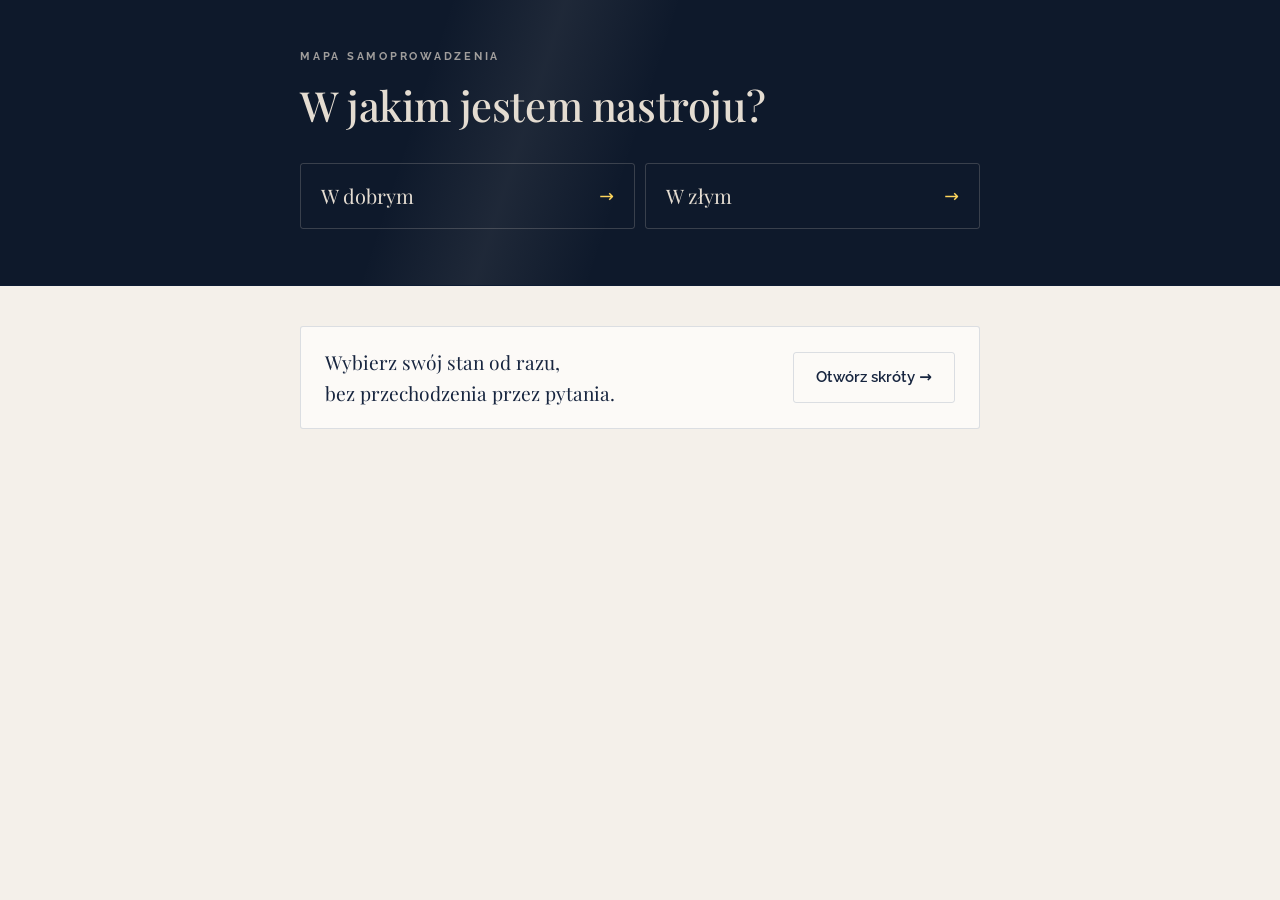
<file: public/mapa/index.html>
<!doctype html>
<html lang="pl">
<head>
<meta charset="utf-8">
<meta name="viewport" content="width=device-width, initial-scale=1, viewport-fit=cover">
<meta name="robots" content="noindex, nofollow">
<link rel="icon" type="image/png" href="/icon-pryzmat.png?v=2">
<link rel="apple-touch-icon" href="/icon-pryzmat.png?v=2">
<link rel="icon" type="image/x-icon" href="/favicon.ico?v=2">
<link rel="shortcut icon" href="/icon-pryzmat.png?v=2">
<style>body{margin:0}img{max-width:100%}[hidden]{display:none!important}</style>
<title>Mapa samoprowadzenia</title>
<link rel="preconnect" href="https://fonts.googleapis.com">
<link rel="preconnect" href="https://fonts.gstatic.com" crossorigin>
<link rel="stylesheet" href="https://fonts.googleapis.com/css2?family=Playfair+Display:ital,wght@0,400;0,500;1,400;1,500&family=Raleway:wght@300;400;500;600;700&display=swap">
<style>
/* Layout: jeden wygląd dla wszystkich. Granatowa scena z pytaniem u góry, pod nią jasne piaskowe tło z kartami. Jeden krok na ekran. */
:root{
  --stage:#0E192B; --stage-fg:#E4DCD1; --stage-muted:rgba(228,220,209,.68); --stage-line:rgba(228,220,209,.2); --stage-hover:rgba(228,220,209,.07);
  --opt-bg:transparent; --opt-hover-line:rgba(255,214,92,.6); --arrow:#FFD65C; --ray:rgba(228,220,209,.08);
  --bg:#F4F0EA; --surface:#FCFAF7; --fg:#17253F; --muted:rgba(23,37,63,.7); --accent:#133167; --line:rgba(19,49,103,.14);
  --quote-bg:rgba(19,49,103,.045);
  --gold:#FFD65C; --on-gold:#0E192B; --focus:#133167; color-scheme:light;
  --display:"Playfair Display",Georgia,"Times New Roman",serif;
  --body:Raleway,system-ui,-apple-system,"Segoe UI",sans-serif;
}
*{box-sizing:border-box}
body{background:var(--bg);color:var(--fg);font-family:var(--body);font-size:17px;line-height:1.6;-webkit-font-smoothing:antialiased}
button{font:inherit;color:inherit;cursor:pointer}
:focus-visible{outline:2px solid var(--focus);outline-offset:3px}

.wrap{padding-left:max(16px,env(safe-area-inset-left,0px));padding-right:max(16px,env(safe-area-inset-right,0px))}
.inner{max-width:680px;margin:0 auto}
.inner.wide{max-width:980px}

/* stage */
.stage{position:relative;overflow:hidden;background:var(--stage);color:var(--stage-fg);padding-block:48px 56px;border-bottom:1px solid var(--line)}
.stage::before{content:"";position:absolute;inset:-20% auto -20% 32%;width:220px;transform:rotate(18deg);background:linear-gradient(90deg,transparent,var(--ray) 50%,transparent);pointer-events:none}
.stage .inner{position:relative}
.stage :focus-visible{outline-color:var(--gold)}
.crumbs{display:flex;flex-wrap:wrap;align-items:center;gap:6px 4px;margin:0 0 22px;padding:0;list-style:none;font-size:11px;font-weight:700;letter-spacing:.2em;text-transform:uppercase}
.crumbs li{display:flex;align-items:center;gap:4px;color:var(--stage-muted)}
.crumbs li+li::before{content:"›";opacity:.6;letter-spacing:0;margin-right:2px}
.crumbs button{background:none;border:0;padding:2px 0;color:var(--stage-muted);font-size:inherit;font-weight:inherit;letter-spacing:inherit;text-transform:inherit;text-decoration:underline;text-decoration-color:var(--stage-line);text-underline-offset:4px}
.crumbs button:hover{color:var(--stage-fg)}
.crumbs [aria-current]{color:var(--stage-fg)}
.eyebrow{font-size:11px;font-weight:700;letter-spacing:.25em;text-transform:uppercase;color:var(--stage-muted);margin:0 0 14px}
h1{font-family:var(--display);font-weight:500;font-size:clamp(1.9rem,4.6vw,2.6rem);line-height:1.18;letter-spacing:-.01em;margin:0;text-wrap:balance}
h1:focus{outline:none}
.lede{color:var(--stage-muted);font-weight:300;font-size:1.05rem;max-width:56ch;margin:16px 0 0}

.opts{display:grid;gap:10px;margin-top:34px}
.opt{display:grid;grid-template-columns:1fr auto;align-items:center;gap:16px;width:100%;text-align:left;background:var(--opt-bg);border:1px solid var(--stage-line);border-radius:3px;padding:18px 20px;color:var(--stage-fg);transition:background .2s,border-color .2s}
.opt:hover{background:var(--stage-hover);border-color:var(--opt-hover-line)}
.opt .l{font-family:var(--display);font-size:1.25rem;line-height:1.3;min-width:0}
.opt .s{display:block;font-family:var(--body);font-size:.88rem;font-weight:300;color:var(--stage-muted);margin-top:4px;line-height:1.5}
.opt.quote .l{font-family:var(--body);font-style:normal;font-size:1.05rem;line-height:1.5}
.opt .arr{font-family:var(--body);font-size:1.1rem;color:var(--arrow)}
.opts.two{grid-template-columns:1fr 1fr}
@media (max-width:560px){.opts.two{grid-template-columns:1fr}}

/* body */
.content{padding-block:40px 72px}
.stack{display:grid;gap:16px}
.label{font-size:11px;font-weight:700;letter-spacing:.24em;text-transform:uppercase;color:var(--accent);margin:0 0 6px}
.card{background:var(--surface);border:1px solid var(--line);border-radius:3px;padding:24px 24px 22px}
.card .top{display:flex;justify-content:space-between;align-items:baseline;gap:12px;flex-wrap:wrap}
.chip{font-size:11px;font-weight:700;letter-spacing:.16em;text-transform:uppercase;color:var(--accent);border:1px solid var(--line);border-radius:3px;padding:3px 8px;white-space:nowrap}
.card h2{font-family:var(--display);font-weight:500;font-size:1.45rem;line-height:1.25;margin:4px 0 10px;text-wrap:balance}
.card p{margin:0 0 10px;color:var(--fg);max-width:62ch}
.card p:last-child{margin-bottom:0}
.when{color:var(--muted);font-size:.95rem}
blockquote{margin:14px 0;padding:14px 18px;border-left:1.25px solid var(--accent);background:var(--quote-bg);font-family:var(--body);font-style:normal;font-size:1rem;line-height:1.55;color:var(--accent)}
.phrases{display:grid;gap:8px;margin:12px 0 0;padding:0;list-style:none}
.phrases li{font-family:var(--body);font-style:normal;font-size:1rem;color:var(--accent);padding:10px 16px;border-left:1.25px solid var(--accent);background:var(--quote-bg)}

.actions{display:flex;flex-wrap:wrap;gap:12px;margin-top:32px;align-items:center}
.btn{display:inline-flex;align-items:center;gap:8px;border-radius:3px;padding:12px 22px;font-size:.95rem;font-weight:600;border:1px solid var(--line);background:transparent;color:var(--fg)}
.btn:hover{border-color:var(--accent)}
.btn.gold{background:var(--gold);color:var(--on-gold);border-color:var(--gold)}
.btn.gold:hover{filter:brightness(.97)}
.inline-link{background:none;border:0;padding:0;color:var(--accent);font-weight:600;text-decoration:underline;text-underline-offset:4px;text-decoration-thickness:1px}


/* opcje i karty technik */
.options{display:grid;grid-template-columns:1fr;gap:16px;align-items:stretch}
@media (min-width:760px){.options.c2,.options.c4{grid-template-columns:repeat(2,minmax(0,1fr))}.options.c3{grid-template-columns:repeat(3,minmax(0,1fr))}}
.option{display:flex;flex-direction:column;justify-content:flex-start;gap:2px;min-width:0;height:100%}
.option h2{margin-top:2px}
.techs{display:grid;gap:8px;margin-top:auto;padding-top:14px}
.tech{border:1px solid var(--line);border-radius:3px;background:var(--bg)}
.tech summary{display:flex;justify-content:space-between;align-items:center;gap:12px;cursor:pointer;list-style:none;padding:12px 14px;font-size:11px;font-weight:700;letter-spacing:.2em;text-transform:uppercase;color:var(--accent)}
.tech summary::-webkit-details-marker{display:none}
.tech summary:hover{background:var(--quote-bg)}
.tech .plus{position:relative;width:12px;height:12px;flex:none}
.tech .plus::before,.tech .plus::after{content:"";position:absolute;left:0;top:5.5px;width:12px;height:1.25px;background:var(--accent);transition:transform .2s}
.tech .plus::after{transform:rotate(90deg)}
.tech[open] .plus::after{transform:rotate(0)}
.tech dl{margin:0;padding:4px 14px 16px;display:grid;gap:12px}
.tech dt{font-size:11px;font-weight:700;letter-spacing:.2em;text-transform:uppercase;color:var(--muted);margin-bottom:2px}
.tech dd{margin:0;font-size:.95rem;line-height:1.55}
@media (prefers-reduced-motion:reduce){.tech .plus::after{transition:none}}

/* skróty */
.grid{display:grid;grid-template-columns:1fr;gap:12px}
@media (min-width:760px){.grid{grid-template-columns:repeat(3,1fr)}}
.tile{display:flex;flex-direction:column;justify-content:space-between;gap:14px;text-align:left;background:var(--surface);border:1px solid var(--line);border-radius:3px;padding:20px;min-width:0;transition:border-color .2s,transform .2s}
.tile:hover{border-color:var(--accent);transform:translateY(-2px)}
.tile .l{font-family:var(--display);font-size:1.18rem;line-height:1.3;color:var(--fg)}
.tile .s{font-size:.85rem;color:var(--muted);font-weight:400}
.tile .go{font-size:11px;font-weight:700;letter-spacing:.2em;text-transform:uppercase;color:var(--accent)}
.side{display:flex;flex-wrap:wrap;gap:10px 24px;margin-top:28px;font-size:.95rem;color:var(--muted)}

.hint{display:flex;flex-wrap:nowrap;align-items:center;justify-content:space-between;gap:16px;background:var(--surface);border:1px solid var(--line);border-radius:3px;padding:20px 24px}
.hint p{margin:0;font-family:var(--display);font-size:1.2rem;flex:1 1 auto;min-width:0}
.hint .btn{flex:none;white-space:nowrap}
@media (max-width:480px){.hint{padding:16px}.hint p{font-size:1.05rem}.hint .btn{padding:10px 14px}}
.hint small{display:block;font-family:var(--body);font-size:.9rem;color:var(--muted);margin-top:2px}

main{animation:none}
.fade{animation:fade .35s ease both}
@keyframes fade{from{opacity:.001;transform:translateY(6px)}to{opacity:1;transform:none}}
@media (prefers-reduced-motion:reduce){.fade{animation:none}.tile:hover{transform:none}}
</style>
</head>
<body>

<main id="app"></main>

<script>
const T = {
  klasyczne:{n:"Klasyczne EFT",m:"Rozmowy ze Sobą → Moduł II",
    k:"Nie wiesz, jaką inną technikę zastosować. Albo nie wiesz, jak się zabrać za swój temat, a w głowie masz mnóstwo myśli bez wspólnego mianownika. Albo chcesz znaleźć rozwiązanie i nie wiesz, jak.",
    c:"Pójdź do ciała. Opukuj punkt gama, oddychaj, przeskanuj ciało i zobacz, gdzie Cię woła. Gdzie czujesz napięcie, ucisk, ciężar? Zatrzymaj się w miejscu, które najbardziej zwraca Twoją uwagę, i sprawdź, co tam jest: jakie wydarzenie, jakie przekonanie, jaki problem czy sytuacja. Jakie są tam emocje? Opukuj klasycznym EFT to, co czujesz, myślisz i widzisz. Jeśli wyłonił Ci się konkret, który możesz odnaleźć na Mapie samoprowadzenia, możesz zastosować na niego wybraną technikę.",
    g:"0 w skali od 0 do 10 dla negatywnej emocji, od której zaczynałaś. Spokój, komfort, poczucie bezpieczeństwa i rozluźnienie w ciele."},
  poszerzona:{n:"Rundka poszerzona",m:"Rozmowy ze Sobą → Moduł II",
    k:"Chcesz jak najszybciej wyrwać się z negatywnego stanu i otworzyć na pozytywny, bo nie masz zbyt wiele czasu.",
    c:"Opukaj jedną rundkę, która opisuje Twój stan. Uwolnij te emocje i otwórz się na nową perspektywę i nowy stan bycia: spokój, radość albo energię do działania. Zapytaj siebie, czego teraz najbardziej potrzebujesz.",
    z:"\"uwalniam to\", \"puszczam\", \"pozwalam sobie\", \"nie muszę tego rozumieć i mieć odpowiedzi już dzisiaj\", \"nie muszę zmieniać wszystkiego, mogę zmienić albo zrobić tylko tę jedną rzecz, ten jeden krok\".",
    g:"Spokój, komfort, poczucie bezpieczeństwa i rozluźnienie w ciele."},
  pudelko:{n:"Pudełko na trudne wydarzenie",m:"Rozmowy ze Sobą → Moduł II",
    k:"Masz wspomnienie, którego wolałabyś nie mieć, bo budzi w Tobie wiele nieprzyjemnych emocji. Najchętniej usunęłabyś tę sytuację ze swojego życia i nie chcesz już o niej myśleć.",
    c:"Całe wspomnienie, wydarzenie lub problem oraz wszystkie aspekty wkładasz do kartonowego pudełka. Zamykasz je w nim i opukujesz swoje emocje wobec tego pudełka.",
    g:"Spokój, komfort i poczucie bezpieczeństwa, gdy przed Tobą stoi pudełko."},
  rozmowa:{n:"Rozmowa ze sobą",m:"Rozmowy ze Sobą → Moduł II",
    k:"Nie masz czasu ani ochoty na pełny proces, ale chcesz poczuć ulgę od natrętnych, negatywnych myśli. Albo bardzo się spieszysz i czujesz chaos, presję, stres. Sprawdza się też przy natłoku myśli i na \"nie wiem jak\".",
    c:"Przeplataj negatywne odczucia i myśli (mów o nich, nazywaj je) i od razu potem konfrontuj je z pozytywnymi przeciwieństwami. Otwieraj się na inne możliwości (a co, jeśli...?).",
    g:"Ulga, większa cisza w głowie, przeskoczenie blokady albo wyzwania, odzyskanie sił, energii i motywacji."},
  oczyszczanie:{n:"Oczyszczanie umysłu",m:"Rozmowy ze Sobą → Moduł II",
    k:"W Twojej głowie jest żywy jeden temat i wiele myśli wirujących wokół niego. Albo próbujesz zasnąć i chcesz oczyścić głowę z myśli.",
    c:"Wyciągasz z umysłu wszystkie natrętne myśli, emocje, wspomnienia i po kolei kładziesz je przed sobą na dłoni.",
    g:"Wyciszenie umysłu i uwolnienie się od natrętnych myśli."},
  kochasz:{n:"Czy Ty mnie kochasz?",m:"Rozmowy ze Sobą → Moduł III",
    k:"Czujesz ogromną presję, żeby coś osiągnąć i bez tego czujesz się mniej wartościowa. Albo stawiasz sobie warunki, żeby coś osiągnąć lub pokochać siebie.",
    c:"Postaw przed sobą siebie w wersji z tu i teraz, gdy jeszcze tego nie osiągnęłaś i opukuj jej odpowiedzi na pytanie \"Czy Ty mnie kochasz?\"",
    g:"Kochasz siebie bezwarunkowo. Między Tobą a wersją Ciebie z naprzeciwka płynie miłość, obie kochacie i czujecie się kochane."},
  widze:{n:"Tak Cię widzę",m:"Rozmowy ze Sobą → Moduł III",
    k:"Chcesz coś osiągnąć, ale nie wierzysz, że to dla Ciebie możliwe. Albo chciałabyś żyć zgodnie z nowym, pozytywnym przekonaniem, ale coś Cię blokuje.",
    c:"Postaw przed sobą siebie w wersji z tu i teraz i opukuj wszystko to, co do niej czujesz i co o niej myślisz.",
    g:"Pozwalasz sobie i wersji siebie z naprzeciwka osiągnąć ten cel. Widzisz w niej uosobienie nowej tożsamości, czujesz spokój i bezpieczeństwo z jej sukcesem, a do siebie tylko szacunek i miłość."},
  znikajace:{n:"Znikające pudełko",m:"Rozmowy ze Sobą → Moduł IV",
    k:"Zauważyłaś schemat, który się powtarza i z którego nie możesz się wydostać, np. \"znowu jestem w tym samym miejscu\", \"kolejny raz opukuję to samo\".",
    c:"Cały ten schemat, wszystkie związane z nim emocje, reakcje, zachowania i sytuacje (obecne i z przeszłości, jeśli przychodzą) oraz dotychczasowe nieudane próby włóż do pudełka.",
    g:"Spokój, komfort i poczucie bezpieczeństwa, zanim zniknie pudełko i tak samo po jego zniknięciu."},
  dlaczego:{n:"Dlaczego?",m:"Rozmowy ze Sobą → Moduł IV",
    k:"Chcesz coś osiągnąć, ale nie wiesz jak albo Ci to nie wychodzi. Chcesz odkryć i obalić wszystkie blokady, świadome i podświadome, które stoją na drodze do Twojego celu.",
    c:"Postaw przed sobą siebie w wersji z tu i teraz i zapytaj ją, dlaczego jeszcze nie masz tego, co chcesz osiągnąć. Opukuj wszystkie argumenty.",
    g:"Wersja Ciebie z naprzeciwka uznaje, że ten problem już jej nie dotyczy. Nie ma już argumentów, a ona jest zadowolona i pozytywnie nastawiona."},
  jacel:{n:"Ja vs Mój cel",m:"Rozmowy ze Sobą → Moduł IV",
    k:"Chcesz coś osiągnąć i chcesz osadzić się w wymarzonej rzeczywistości w wyobraźni, żeby przyzwyczaić układ nerwowy do osiągniętego celu.",
    c:"Wyobrażasz sobie scenę z życia, w którym masz już to, o czym marzysz. Opukujesz wszystkie negatywne myśli, emocje i odczucia.",
    g:"Spokój, komfort i poczucie bezpieczeństwa, gdy w wyobraźni jesteś w wymarzonej sytuacji."},
  stres:{n:"Ja vs Stresująca sytuacja",m:"Rozmowy ze Sobą → Moduł IV",
    k:"Wydarzyła się konkretna sytuacja, która Cię uwiera, a Ty jesteś gotowa się z nią skonfrontować. Chcesz odkryć, dlaczego Cię zestresowała, i przywrócić sobie spokój.",
    c:"Wczuwasz się w tę stresującą sytuację. Opukujesz wszystkie negatywne myśli, emocje i odczucia.",
    g:"Spokój, komfort i poczucie bezpieczeństwa, gdy w wyobraźni znajdujesz się w sytuacji, która powodowała w Tobie stres."},
  blogo:{n:"Błogosławieństwo rodziców/rodu",m:"Rozmowy ze Sobą → Moduł V",
    k:"Masz poczucie, że blokują Cię rodzice lub trzyma Cię lojalność rodowa. Albo czujesz, że rodzice lub poprzednie pokolenia nie akceptują Twojej ścieżki, Twoich decyzji i pragnień.",
    c:"Stawiasz przed sobą mamę, a potem tatę (ewentualnie dziadków i linię kobiecą oraz męską rodu) i pytasz ich o błogosławieństwo. Opukujesz wszelkie argumenty, które nie pozwalają im Ci go dać.",
    g:"Otrzymujesz i przyjmujesz błogosławieństwo od rodziców ze spokojem, wdzięcznością i radością."},
  kreacyjna:{n:"Rundka kreacyjna",m:"Rozmowy ze Sobą → Moduł VI",
    k:"Jesteś w dobrym nastroju i chcesz go jeszcze podbić. Sprawdza się też na co dzień, przy pracy nad wymarzonymi rezultatami.",
    c:"Opukuj pozytywne stwierdzenia na punktach od brwi do czubka głowy, żeby jeszcze bardziej podbić swój pozytywny stan. Możesz też wykorzystać go do podejmowania nowych decyzji.",
    g:"Masz wewnętrzną pewność, że już to masz, mimo że jeszcze nie doświadczyłaś tego w świecie zewnętrznym."},
  integracja:{n:"Integracja",m:"Integracja",
    k:"Jakaś część Ciebie przeżywa trudną sytuację, generuje natrętne myśli, czuje się źle, powtarza schemat, czuje presję albo robi coś, czego chcesz się pozbyć.",
    c:"Porozmawiaj z tą częścią Ciebie. Zobacz, co czuje i dlaczego tak ma i opukuj jej wszystkie odpowiedzi. Przy presji pytaj: co czuje, co się stanie, gdy tego nie osiągnie, czego się boi, czy czuje się wartościowa i kochana (i dlaczego nie).",
    g:"Dogadanie się z tą częścią Ciebie, zrozumienie jej, poczucie spokoju i zadowolenia, zmiana myślenia wokół tematu, z którym pracujesz."},
  wybor:{n:"Rundka na wybór tematu",m:"Dodatkowa technika",
    k:"Masz dużo wątków do opukania i nie wiesz, który wybrać.",
    c:"Zapisz wszystkie te wątki na kartce i zrób na nie jedną rundkę EFT: \"Mimo że mam do opukania X tematów i nie wiem, który wybrać, kocham siebie całkowicie i głęboko.\" Na punktach od brwi do czubka głowy wymień wszystkie te tematy i opukaj dylemat, że nie wiesz, który wybrać.",
    g:"Twoje ciało wybiera jeden z tych tematów."},
  strumien:{n:"Strumień świadomości",m:"Dodatkowa technika",
    k:"Masz natłok myśli.",
    c:"Spisz ten strumień świadomości. Wszystkie te myśli lądują na kartce, a kartkę potem rwiesz i wyrzucasz albo palisz.",
    g:"Oczyszczenie umysłu, spokój i cisza w głowie."},
  zlosc:{n:"Złość to ruch",m:"Dodatkowa technika",
    k:"\"Jestem wkurwiona i mam wszystkiego dość\".",
    c:"Pisanie w dzienniku, opukiwanie punktów, skakanie, wytrząsanie i wypłakiwanie.",
    g:"Danie upustu emocjom."}
};
const N = {
  start:{type:"q",crumb:"Start",q:"W jakim jestem nastroju?",two:true,
    opts:[{l:"W dobrym",to:"dobry"},{l:"W złym",to:"czas"}]},
  dobry:{type:"r",parent:"start",crumb:"Dobry nastrój",title:"Jestem w dobrym nastroju",
    items:[{t:["kreacyjna"],b:["Możesz opukiwać pozytywne stwierdzenia na punktach od brwi do czubka głowy, żeby jeszcze bardziej podbić swój pozytywny stan.","Możesz też wykorzystać go do działania i podjęcia nowych decyzji."]}]},
  czas:{type:"q",parent:"start",crumb:"Zły nastrój",q:"Czy mam ok. 1 h na proces?",two:true,
    opts:[{l:"Tak",to:"przyczyna"},{l:"Nie",to:"krotko"}]},
  krotko:{type:"r",parent:"czas",crumb:"Nie mam godziny",title:"Nie mam teraz godziny",
    items:[
      {t:["rozmowa"],b:["Przeplataj negatywne odczucia i myśli (mów o nich, nazywaj je) i od razu potem konfrontuj je z pozytywnymi przeciwieństwami. Otwieraj się na inne możliwości (a co, jeśli...?)."]},
      {t:["poszerzona"],b:["Opukaj jedną rundkę, która opisuje Twój stan, uwolnij te emocje i otwórz się na nową perspektywę i nowy stan bycia: spokój, radość, energię do działania.","Zapytaj siebie, czego teraz najbardziej potrzebujesz."]}
    ],
    phrases:["uwalniam to","puszczam","pozwalam sobie","nie muszę tego rozumieć i mieć odpowiedzi już dzisiaj","nie muszę zmieniać wszystkiego, mogę zmienić/zrobić tylko tę jedną rzecz, ten jeden krok"]},
  przyczyna:{type:"q",parent:"czas",crumb:"Mam godzinę",q:"Co spowodowało mój zły nastrój?",opts:[]},
  sytuacja:{type:"q",parent:"przyczyna",crumb:"Konkretna sytuacja",short:"Konkretna sytuacja",
    sub:"Ktoś coś Ci powiedział, coś zobaczyłaś, coś konkretnego się stało.",
    q:"Które zdanie lepiej opisuje Twój stan po tej sytuacji?",
    lede:"Konkretna sytuacja to wydarzenie osadzone w czasie i przestrzeni. Ma swój początek i koniec.",
    opts:[
      {l:"\"To było koszmarne, nie chcę już o tym więcej myśleć, moje emocje są bardzo intensywne.\"",to:"sytuacja-trudna",quote:true},
      {l:"\"Hmm, ciekawe, co tam dla mnie jest. Ta sytuacja mnie uwiera, jest niewygodna, ale jestem gotowa się z nią skonfrontować.\"",to:"sytuacja-gotowa",quote:true}
    ]},
  "sytuacja-trudna":{type:"r",parent:"sytuacja",crumb:"Emocje są bardzo intensywne",title:"To było koszmarne",
    items:[{t:["pudelko"]}]},
  "sytuacja-gotowa":{type:"r",parent:"sytuacja",crumb:"Gotowa się skonfrontować",title:"Jestem gotowa się z tym skonfrontować",
    items:[
      {t:["stres"]},
      {t:["integracja"],b:["Skontaktuj się z tą częścią Ciebie, która przeżywa tę trudną sytuację."]}
    ]},
  natlok:{type:"r",parent:"przyczyna",crumb:"Natłok myśli",title:"Natłok myśli",short:"Natłok myśli",sub:"",
    items:[
      {t:["strumien"],b:["Spisz strumień świadomości. Wszystkie te myśli lądują na kartce, a kartkę potem rwiesz i wyrzucasz albo palisz."]},
      {n:"Rozmowa ze sobą lub Oczyszczanie umysłu",t:["rozmowa","oczyszczanie"],b:["Do momentu ciszy w głowie."]},
      {t:["integracja"],b:["Porozmawiaj z tą częścią Ciebie, która generuje te myśli."]}
    ]},
  niewiem:{type:"r",parent:"przyczyna",crumb:"Nie wiem",title:"Nie wiem, co spowodowało mój zły nastrój",short:"Nie wiem",sub:"",
    items:[
      {t:["klasyczne"],
        b:["Pójdź do ciała. Opukuj punkt gama, oddychaj, przeskanuj ciało i zobacz, gdzie Cię woła. Gdzie czujesz napięcie, ucisk, ciężar? Zatrzymaj się w miejscu, które najbardziej zwraca Twoją uwagę, i sprawdź, co tam jest: jakie wydarzenie, jakie przekonanie, jaki problem czy sytuacja. Jakie są tam emocje?","Opukuj klasycznym EFT to, co czujesz, myślisz i widzisz. Jeśli wyłonił Ci się konkret, który możesz odnaleźć na Mapie Samoprowadzenia, możesz zastosować na niego wybraną technikę."],
        more:{l:"Wyłonił się konkret? Otwórz skróty",to:"skroty"}},
      {t:["integracja"],b:["Porozmawiaj z tą częścią Ciebie, która czuje się źle. Pytaj, co czuje i dlaczego, i opukuj jej odpowiedzi."]}
    ]},
  cel:{type:"r",parent:"przyczyna",crumb:"Chcę coś osiągnąć",title:"Chcę coś osiągnąć, ale nie wiem, jak albo mi to nie wychodzi",short:"Chcę coś osiągnąć, ale nie wiem, jak",sub:"Albo próbuję i nie wychodzi mi to.",
    items:[
      {n:"Klasyczne EFT lub Rozmowa ze sobą",t:["klasyczne","rozmowa"],w:"Jeśli chcesz znaleźć rozwiązanie.",b:["Opukuj \"nie wiem, jak\"."]},
      {n:"Tak Cię widzę, Dlaczego? lub Ja vs Mój cel",t:["widze","dlaczego","jacel"],b:["Na odkrycie i rozpuszczenie podświadomych blokad i przekonań."]},
      {t:["blogo"],w:"Jeśli masz poczucie, że blokują Cię inni lub trzyma Cię lojalność rodowa."}
    ]},
  schemat:{type:"r",parent:"przyczyna",crumb:"Schemat",title:"Uświadamiam sobie schemat",short:"Uświadomienie schematu",sub:"\"Znowu jestem w tym samym miejscu\", \"kolejny raz opukuję to samo\".",
    lede:"\"Znowu jestem w tym samym miejscu\", \"kolejny raz opukuję to samo\".",
    items:[
      {t:["znikajace"],b:["Na ten schemat, wszystkie związane z nim emocje, reakcje, zachowania i sytuacje (obecne i z przyszłości, jeśli przychodzą) oraz dotychczasowe nieudane próby."]},
      {t:["integracja"],b:["Porozmawiaj z tą częścią Ciebie, która generuje i manifestuje dany schemat w Twoim życiu."]}
    ]},
  watki:{type:"r",parent:"przyczyna",crumb:"Dużo wątków",title:"Mam dużo wątków do opukania i nie wiem, który wybrać",short:"Dużo wątków do opukania",sub:"Nie wiem, który wybrać.",
    items:[
      {t:["wybor"],b:["Zapisz wszystkie te wątki na kartce i zrób na nie jedną rundkę EFT:"],
        quote:"Mimo że mam do opukania X tematów i nie wiem, który wybrać, kocham siebie całkowicie i głęboko.",
        after:["Na punktach od brwi do czubka głowy wymień wszystkie te tematy i opukaj dylemat, że nie wiesz, który wybrać. Pozwól, żeby Twoje ciało wybrało jeden z tych tematów."]}
    ]},
  presja:{type:"r",parent:"przyczyna",crumb:"Presja",title:"Czuję ogromną presję, żeby osiągnąć X",short:"Ogromna presja, żeby osiągnąć X",sub:"",
    items:[
      {t:["kochasz"],b:["Gdy jeszcze tego nie osiągnęłaś."]},
      {t:["integracja"],b:["Porozmawiaj z tą częścią Ciebie, która czuje presję. Pytaj: co czuje, co się stanie, gdy tego nie osiągnie, czego się boi, czy czuje się wartościowa i kochana (i dlaczego nie)."]}
    ]},
  nawyk:{type:"r",parent:"przyczyna",crumb:"Nawyk",title:"Chcę się pozbyć nawyku, automatycznej reakcji albo zachowania",short:"Chcę się pozbyć nawyku",sub:"Albo automatycznej reakcji, albo zachowania.",
    items:[
      {t:["integracja"],b:["Porozmawiaj z tą częścią Ciebie, która to robi. Zobacz, co czuje i dlaczego tak ma, opukuj jej wszystkie odpowiedzi."]}
    ]},
  zlosc:{type:"r",parent:"przyczyna",crumb:"Mam wszystkiego dość",title:"\"Jestem wkurwiona i mam wszystkiego dość\"",short:"\"Jestem wkurwiona i mam wszystkiego dość\"",sub:"",
    items:[
      {t:["zlosc"],b:["Dziennik lub opukiwanie punktów, skakanie, wytrząsanie i wypłakanie."]}
    ]}
};
const CAUSES=["sytuacja","natlok","niewiem","cel","schemat","watki","presja","nawyk","zlosc"];
N.przyczyna.opts=CAUSES.map(id=>({l:N[id].short,s:N[id].sub,to:id}));

const app=document.getElementById("app");
const esc=s=>String(s).replace(/[&<>"]/g,c=>({"&":"&amp;","<":"&lt;",">":"&gt;",'"':"&quot;"}[c]));
const path=id=>{const p=[];let c=id;while(c){p.unshift(c);c=N[c].parent}return p};
function go(id){ if(location.hash.slice(1)===id) render(id); else location.hash=id; }

function crumbs(id){
  const p=path(id);
  if(p.length<2) return "";
  return `<ol class="crumbs" aria-label="Twoja ścieżka">${p.map((n,i)=>i===p.length-1
    ?`<li><span aria-current="step">${esc(N[n].crumb)}</span></li>`
    :`<li><button type="button" data-go="${n}">${esc(N[n].crumb)}</button></li>`).join("")}</ol>`;
}
function stage(inner,wide){return `<section class="stage wrap"><div class="inner${wide?" wide":""}">${inner}</div></section>`}
function actions(id){
  const parent=N[id]&&N[id].parent;
  return `<div class="actions">
    ${parent?`<button class="btn" type="button" data-go="${parent}">← Wróć</button>`:""}
    <button class="btn gold" type="button" data-go="start">Zacznij od nowa</button>
    <button class="inline-link" type="button" data-go="skroty">Skróty</button>
  </div>`;
}

function tiles(){
  return `<div class="grid">${CAUSES.map(id=>`<button class="tile" type="button" data-go="${id}">
      <span><span class="l">${esc(N[id].short)}</span>${N[id].sub?`<span class="s" style="display:block;margin-top:6px">${esc(N[id].sub)}</span>`:""}</span>
      <span class="go">Pokaż techniki →</span></button>`).join("")}</div>`;
}
function renderQ(id){
  const n=N[id];
  if(id==="przyczyna"){
    return stage(`${crumbs(id)}
      <p class="eyebrow">Pytanie</p>
      <h1 tabindex="-1">${esc(n.q)}</h1>`,true)
      +`<section class="content wrap"><div class="inner wide">${tiles()}${actions(id)}</div></section>`;
  }
  const opts=n.opts.map(o=>`<button class="opt${o.quote?" quote":""}" type="button" data-go="${o.to}">
      <span class="l">${esc(o.l)}${o.s?`<span class="s">${esc(o.s)}</span>`:""}</span><span class="arr" aria-hidden="true">→</span></button>`).join("");
  let html=stage(`${crumbs(id)}
    <p class="eyebrow">${id==="start"?"Mapa samoprowadzenia":"Pytanie"}</p>
    <h1 tabindex="-1">${esc(n.q)}</h1>
    ${n.lede?`<p class="lede">${esc(n.lede)}</p>`:""}
    <div class="opts${n.two?" two":""}">${opts}</div>`);
  if(id==="start"){
    html+=`<section class="content wrap"><div class="inner">
      <div class="hint"><p>Wybierz swój stan od razu,<br>bez przechodzenia przez pytania.</p>
      <button class="btn" type="button" data-go="skroty">Otwórz skróty →</button></div></div></section>`;
  } else {
    html+=`<section class="content wrap"><div class="inner">${actions(id)}</div></section>`;
  }
  return html;
}

function techCard(key,multi){
  const t=T[key];
  return `<details class="tech">
    <summary><span>Karta techniki${multi?`: ${esc(t.n)}`:""}</span><span class="plus" aria-hidden="true"></span></summary>
    <dl>
      <div><dt>Moduł</dt><dd>${esc(t.m)}</dd></div>
      <div><dt>Kiedy po nią sięgnąć</dt><dd>${esc(t.k)}</dd></div>
      <div><dt>Co robisz</dt><dd>${esc(t.c)}</dd></div>
      ${t.z?`<div><dt>Przydatne zwroty</dt><dd>${esc(t.z)}</dd></div>`:""}
      <div><dt>Cel</dt><dd>${esc(t.g)}</dd></div>
    </dl>
  </details>`;
}
function option(it,i,total){
  const name=it.n||T[it.t[0]].n;
  const body=(it.b||[]).map(p=>`<p>${esc(p)}</p>`).join("");
  const after=(it.after||[]).map(p=>`<p>${esc(p)}</p>`).join("");
  return `<article class="card option">
    <p class="label">${total>1?`Opcja ${i+1}`:"Technika"}</p>
    <h2>${esc(name)}</h2>
    ${it.w?`<p class="when">${esc(it.w)}</p>`:""}
    ${body}
    ${it.quote?`<blockquote>${esc(it.quote)}</blockquote>`:""}
    ${after}
    ${it.more?`<p><button class="inline-link" type="button" data-go="${it.more.to}">${esc(it.more.l)} →</button></p>`:""}
    <div class="techs">${it.t.map(k=>techCard(k,it.t.length>1)).join("")}</div>
  </article>`;
}
function renderR(id){
  const n=N[id];
  const count=n.items.length;
  const wide=count>1;
  let html=stage(`${crumbs(id)}
    <p class="eyebrow">Po co możesz sięgnąć</p>
    <h1 tabindex="-1">${esc(n.title)}</h1>
    ${n.lede?`<p class="lede">${esc(n.lede)}</p>`:""}`,wide);
  const phr=n.phrases?`<article class="card"><div class="top"><p class="label">Przydatne zwroty</p></div>
      <ul class="phrases">${n.phrases.map(p=>`<li>"${esc(p)}"</li>`).join("")}</ul></article>`:"";
  html+=`<section class="content wrap"><div class="inner${wide?" wide":""}">
    <div class="options c${count}">${n.items.map((it,i)=>option(it,i,count)).join("")}</div>
    ${phr?`<div class="stack" style="margin-top:16px">${phr}</div>`:""}
    ${actions(id)}</div></section>`;
  return html;
}
function renderShort(){
  const tiles=CAUSES.map(id=>`<button class="tile" type="button" data-go="${id}">
      <span><span class="l">${esc(N[id].short)}</span>${N[id].sub?`<span class="s" style="display:block;margin-top:6px">${esc(N[id].sub)}</span>`:""}</span>
      <span class="go">Pokaż techniki →</span></button>`).join("");
  return stage(`<p class="eyebrow">Skróty</p>
      <h1 tabindex="-1">Co spowodowało mój zły nastrój?</h1>`,true)
    +`<section class="content wrap"><div class="inner wide">
      <div class="grid">${tiles}</div>
      <div class="side"><button class="inline-link" type="button" data-go="dobry">Jestem w dobrym nastroju</button>
      <button class="inline-link" type="button" data-go="krotko">Nie mam teraz godziny</button>
      <button class="inline-link" type="button" data-go="start">Prowadź mnie od początku</button></div>
    </div></section>`;
}

let first=true;
function render(id){
  if(id!=="skroty"&&!N[id]) id="start";
  const html=id==="skroty"?renderShort():N[id].type==="q"?renderQ(id):renderR(id);
  app.innerHTML=`<div class="fade">${html}</div>`;
  try{localStorage.setItem("mapa-view",id==="skroty"?"skroty":"guide")}catch(e){}
  if(!first){window.scrollTo({top:0,behavior:"instant"});const h=app.querySelector("h1");if(h)h.focus({preventScroll:true})}
  first=false;
}
document.addEventListener("click",e=>{
  const t=e.target.closest("[data-go]");
  if(t){go(t.dataset.go)}
});
window.addEventListener("hashchange",()=>render(location.hash.slice(1)||"start"));

let initial=location.hash.slice(1);
if(!initial){try{if(localStorage.getItem("mapa-view")==="skroty")initial="skroty"}catch(e){}}
render(initial||"start");
</script>

</body>
</html>
</file>
